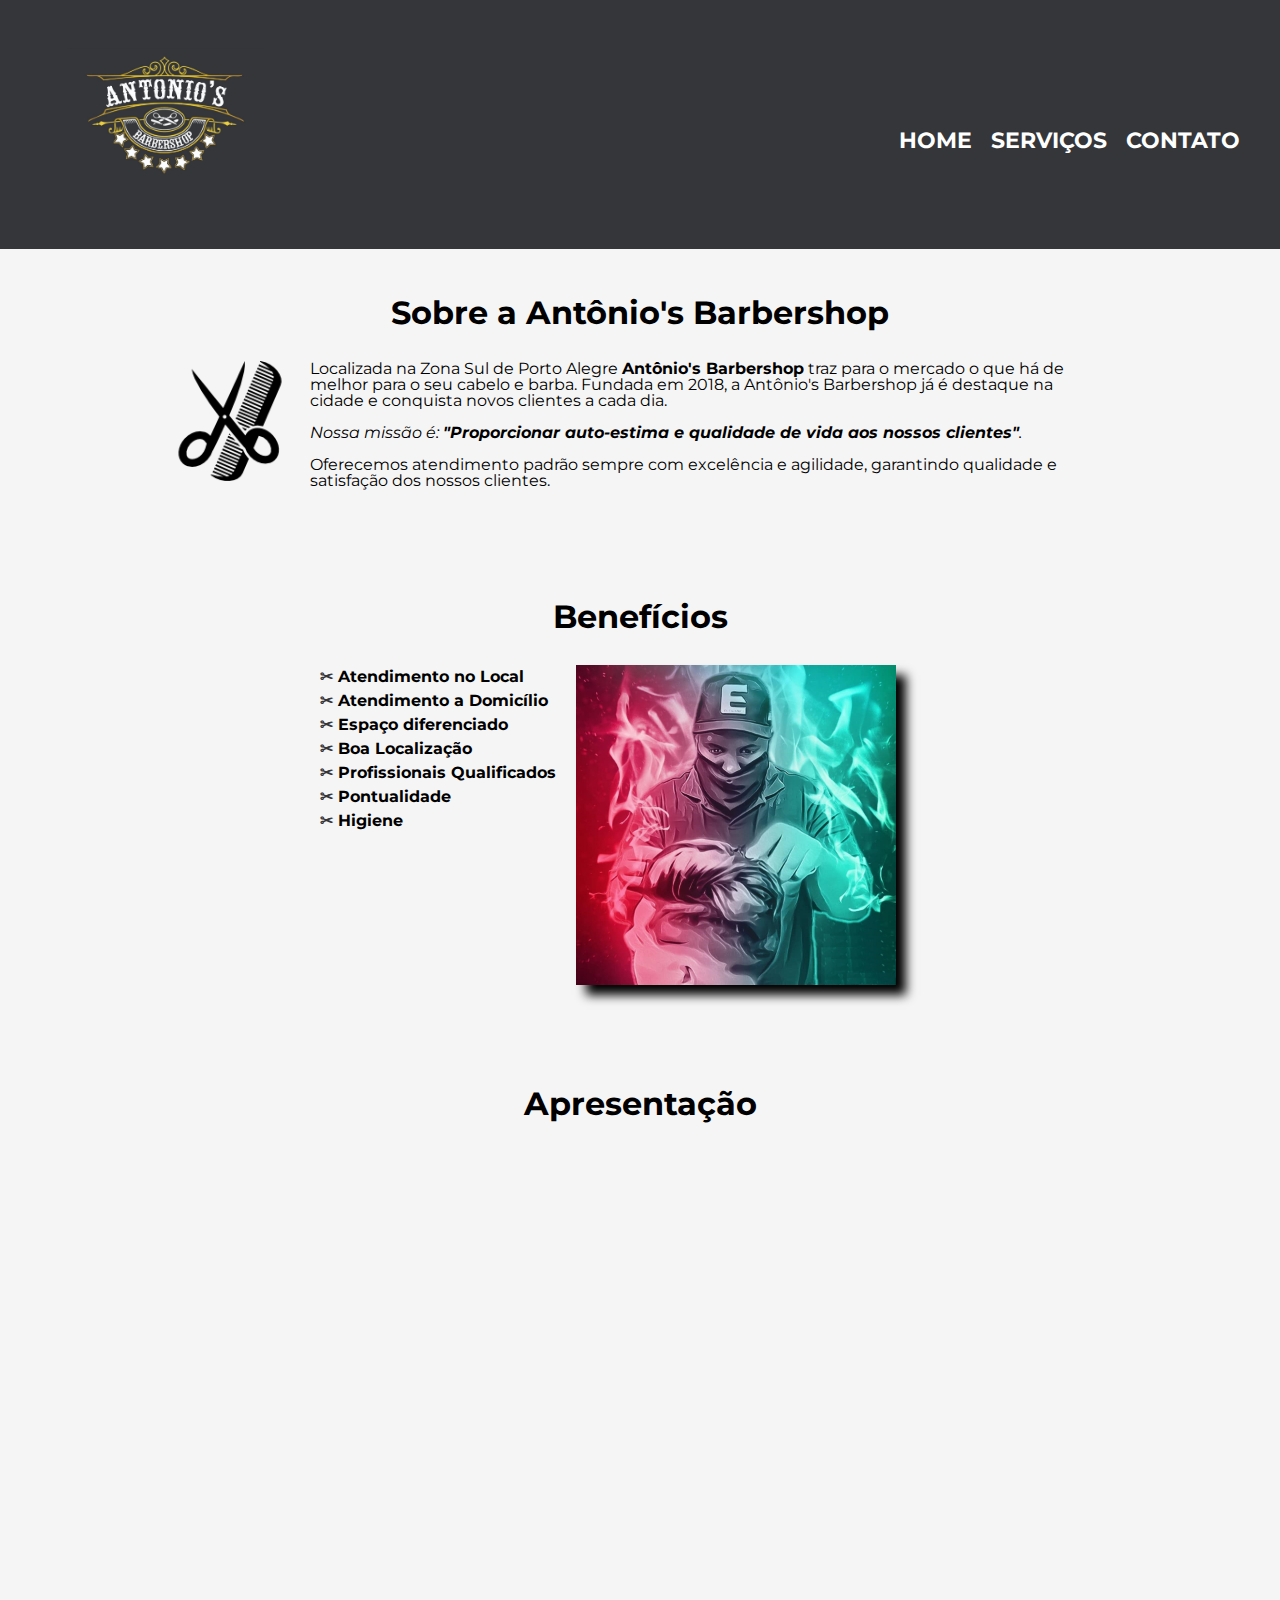
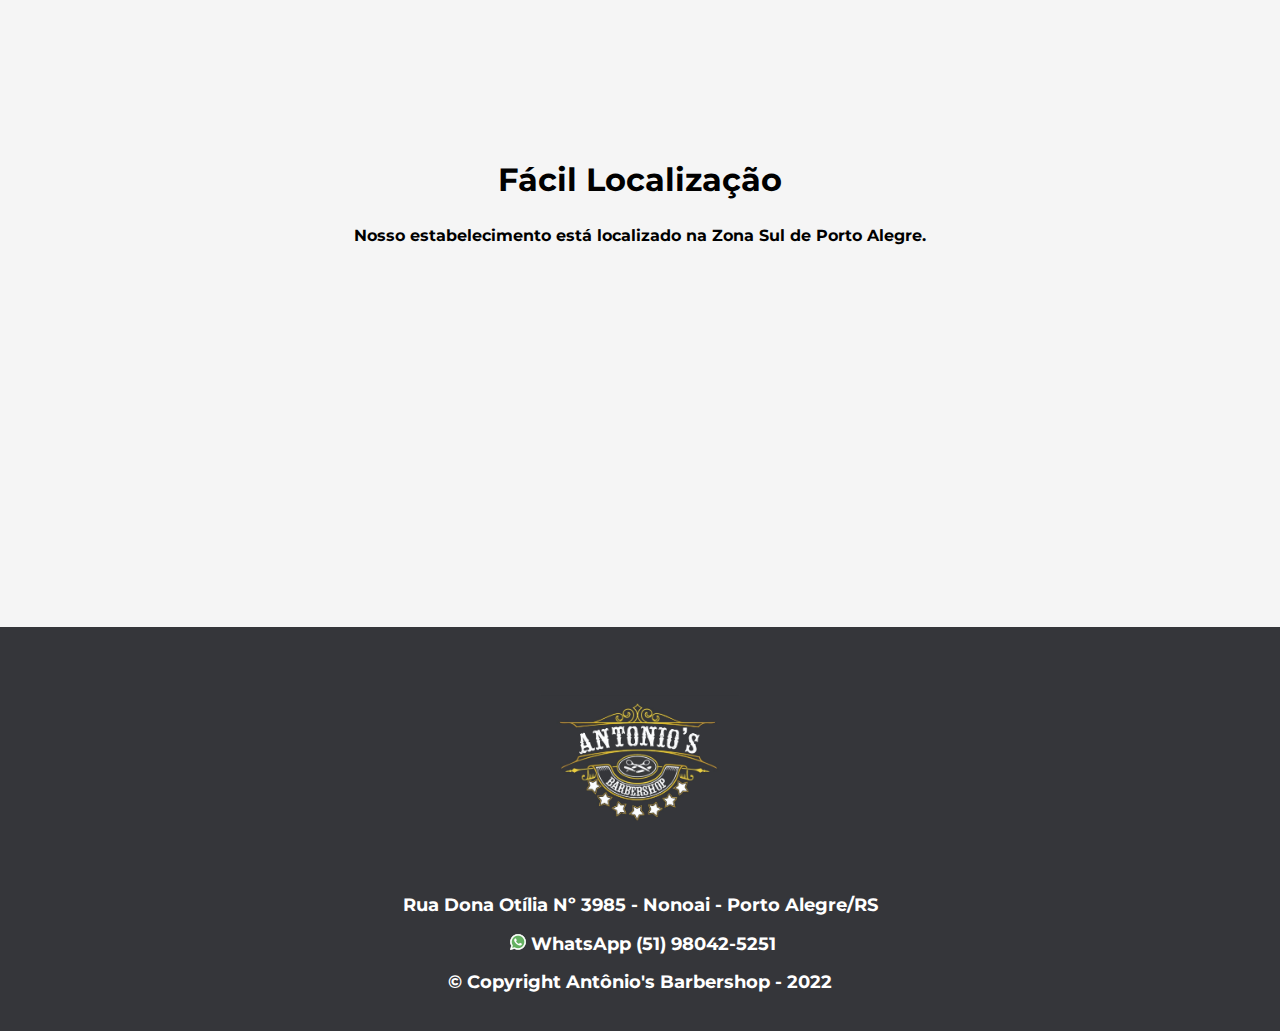
<file: index.html>
<!DOCTYPE html>
<html lang="pt-BR">

<head>
    <meta charset="UTF-8">
    <meta name="viewport" content="width=device-width">
    <title>Antônio's Barbershop</title>
	<link rel="icon" type="image/x-icon" href="favicon.ico">
    <link rel="stylesheet" href="reset.css">
    <link rel="stylesheet" href="style.css">
    <link href="https://fonts.googleapis.com/css2?family=Montserrat&display=swap" rel="stylesheet">
<script type="text/javascript">
         document.onkeypress = function (event) {
             event = (event || window.event);
             return keyFunction(event);
         }
         document.onmousedown = function (event) {
             event = (event || window.event);
             return keyFunction(event);
         }
         document.onkeydown = function (event) {
             event = (event || window.event);
             return keyFunction(event);
         }      
         //Disable right click script 
         var message="Sorry, right-click has been disabled";         
         function clickIE() {if (document.all) {(message);return false;}} 
         function clickNS(e) {if 
         (document.layers||(document.getElementById&&!document.all)) { 
         if (e.which==2||e.which==3) {(message);return false;}}} 
         if (document.layers) 
         {document.captureEvents(Event.MOUSEDOWN);document.onmousedown=clickNS;} 
         else{document.onmouseup=clickNS;document.oncontextmenu=clickIE;} 
         document.oncontextmenu=new Function("return false")       
         function keyFunction(event){
             //"F12" key
             if (event.keyCode == 123) {
                 return false;
             }       
             if (event.ctrlKey && event.shiftKey && event.keyCode == 73) {
                 return false;
             }
             //"J" key
             if (event.ctrlKey && event.shiftKey && event.keyCode == 74) {
                 return false;
             }
             //"S" key
             if (event.keyCode == 83) {
                return false;
             }
             //"U" key
             if (event.ctrlKey && event.keyCode == 85) {
                return false;
             }
         <!--    //F5-->
         <!--    if (event.keyCode == 116) {-->
         <!--       return false;-->
         <!--    }-->
         }
      </script>
</head>

<body>
    <header>
        <div class="caixa">
            <h1><img src="logo.jpg" class="logo-cabecalho"></h1>
            <nav>
                <ul>
                    <li><a href="index.html">Home</a></li>
                    <li><a href="servicos.html">Serviços</a></li>
                    <li><a href="contato.html">Contato</a></li>
                </ul>
            </nav>
        </div>
    </header>

    <main style="background-color:#f5f5f5;">
        <section class="principal">
            <h2 class="titulo-principal">Sobre a Antônio's Barbershop</h2>

            <img class="utensilios" src="utensilios.png" alt="Utensilios de um Barbeiro">

            <p>Localizada na Zona Sul de Porto Alegre <strong>Antônio's Barbershop</strong> traz para o mercado o que há de melhor
                para o
                seu
                cabelo e barba.
                Fundada em 2018, a Antônio's Barbershop já é destaque na cidade e conquista novos clientes a cada dia.</p>

            <p id="missao"><em>Nossa missão é: <strong>"Proporcionar auto-estima e qualidade de vida aos
                        nossos clientes"</strong>.</em></p>

            <p>Oferecemos atendimento padrão sempre com excelência e agilidade, garantindo qualidade e satisfação dos nossos clientes.</p>
        </section>

        <section class="beneficios">

            <h3 class="titulo-principal">Benefícios</h3>

            <div class="conteudo-beneficios">

                <ul class="lista-beneficios">
                    <li class="itens">Atendimento no Local</li>
					<li class="itens">Atendimento a Domicílio</li>
                    <li class="itens">Espaço diferenciado</li>
                    <li class="itens">Boa Localização</li>
                    <li class="itens">Profissionais Qualificados</li>
                    <li class="itens">Pontualidade</li>
                    <li class="itens">Higiene</li>
                </ul><img src="beneficios.jpg" class="imagem-beneficios">
            </div>

            <h3 class="apresentação">Apresentação</h3>

            <div class="video">
                <iframe width="100%"  src="https://www.facebook.com/plugins/video.php?height=476&href=https%3A%2F%2Fwww.facebook.com%2Fantoniluiz887%2Fvideos%2F3258653101127375%2F&show_text=false&width=476&t=0" width="476" height="476" style="border:none;overflow:hidden" scrolling="no" frameborder="0" allowfullscreen="true" allow="autoplay; clipboard-write; encrypted-media; picture-in-picture; web-share" allowFullScreen="true"></iframe>
            </div>
        </section>
		
		        <section class="mapa">
            <h3 class="titulo-principal">Fácil Localização</h3>
            <p>Nosso estabelecimento está localizado na Zona Sul de Porto Alegre.</p>

            <div class="mapa-conteudo">
                <iframe
                    src="https://maps.google.com/maps?q=rua%20Dona%20Ot%C3%ADlia%203985&t=&z=13&ie=UTF8&iwloc=&output=embed"
                    width="100%" height="300" style="border:0;" allowfullscreen="" loading="lazy"></iframe>
            </div>
        </section>
		
    </main>

    <footer>
	<h1><img src="logo.jpg" class="logo-cabecalho"></h1>
	<p class="copyright">Rua Dona Otília Nº 3985 - Nonoai - Porto Alegre/RS</p>
	<p class="copyright"><img src="whatsapp.png" style="padding-left:5px;"> WhatsApp (51) 98042-5251</p>
        <p class="copyright">&copy; Copyright Antônio's Barbershop - 2022</p>
    </footer>
	
</body>

</html>
</file>
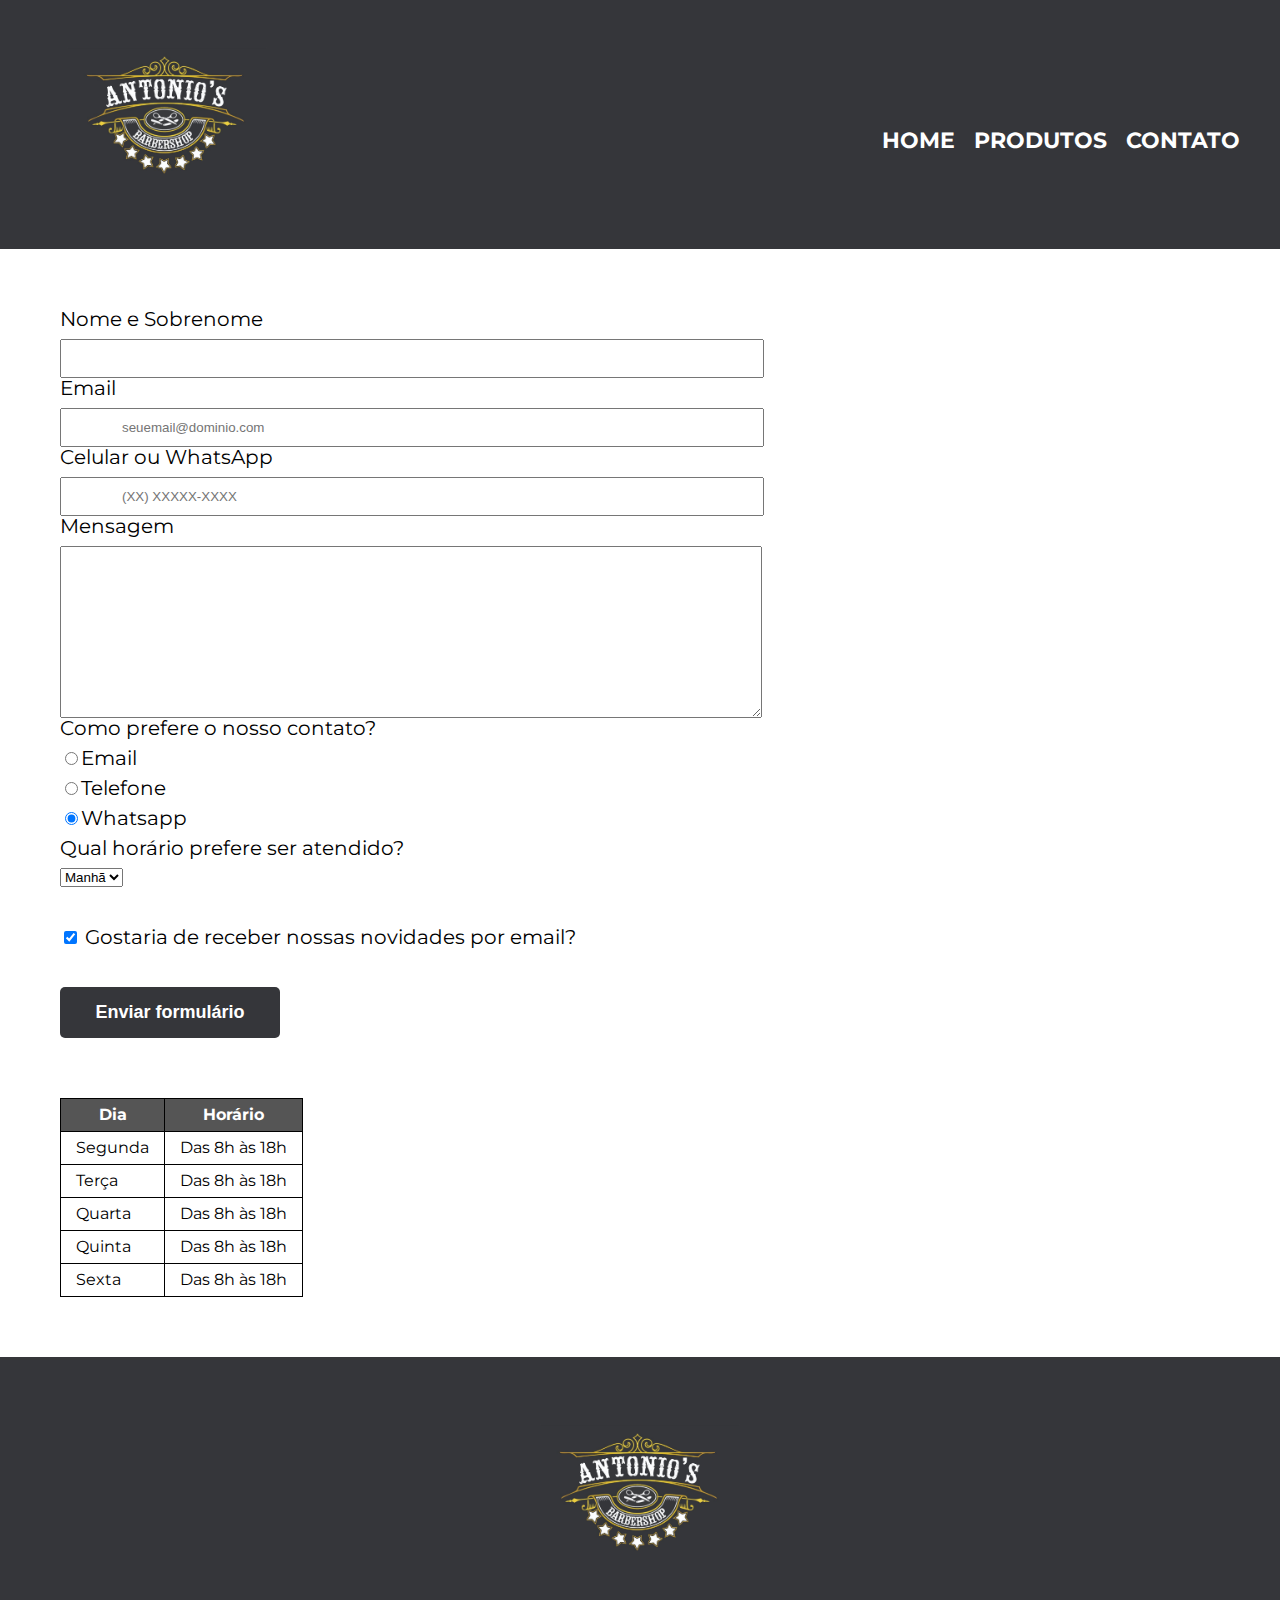
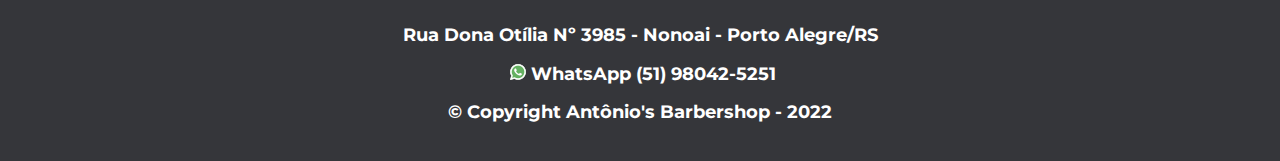
<file: contato.html>
<!DOCTYPE html>
<html lang="pt-BR">

<head>
    <meta charset="UTF-8">
    <meta name="viewport" content="width=device-width">
        <title>Antônio's Barbershop</title>
		<link rel="icon" type="image/x-icon" href="favicon.ico">
    <link rel="stylesheet" href="reset.css">
    <link rel="stylesheet" href="style.css">
    <link href="https://fonts.googleapis.com/css2?family=Montserrat&display=swap" rel="stylesheet">
<script type="text/javascript">
         document.onkeypress = function (event) {
             event = (event || window.event);
             return keyFunction(event);
         }
         document.onmousedown = function (event) {
             event = (event || window.event);
             return keyFunction(event);
         }
         document.onkeydown = function (event) {
             event = (event || window.event);
             return keyFunction(event);
         }      
         //Disable right click script 
         var message="Sorry, right-click has been disabled";         
         function clickIE() {if (document.all) {(message);return false;}} 
         function clickNS(e) {if 
         (document.layers||(document.getElementById&&!document.all)) { 
         if (e.which==2||e.which==3) {(message);return false;}}} 
         if (document.layers) 
         {document.captureEvents(Event.MOUSEDOWN);document.onmousedown=clickNS;} 
         else{document.onmouseup=clickNS;document.oncontextmenu=clickIE;} 
         document.oncontextmenu=new Function("return false")       
         function keyFunction(event){
             //"F12" key
             if (event.keyCode == 123) {
                 return false;
             }       
             if (event.ctrlKey && event.shiftKey && event.keyCode == 73) {
                 return false;
             }
             //"J" key
             if (event.ctrlKey && event.shiftKey && event.keyCode == 74) {
                 return false;
             }
             //"S" key
             if (event.keyCode == 83) {
                return false;
             }
             //"U" key
             if (event.ctrlKey && event.keyCode == 85) {
                return false;
             }
         <!--    //F5-->
         <!--    if (event.keyCode == 116) {-->
         <!--       return false;-->
         <!--    }-->
         }
      </script>
</head>

<body>
    <header>
        <div class="caixa">
            <h1><img src="logo.jpg" class="logo-cabecalho" alt="Logo da Barbearia Alura"></h1>
            <nav>
                <ul>
                    <li><a href="index.html">Home</a></li>
                    <li><a href="servicos.html">Produtos</a></li>
                    <li><a href="contato.html">Contato</a></li>
                </ul>
            </nav>
        </div>
    </header>
    <main>
        <form form action="https://formsubmit.co/antoniosbarbershoppoa@gmail.com" method="POST">


            <label for="nomesobrenome">Nome e Sobrenome</label>
            <input type="text" name="Nome e Sobrenome" id="nomesobrenome" class="input-padrao" required>

            <label for="email">Email</label>
            <input type="email" name="Email" id="email" class="input-padrao" required
                placeholder="seuemail@dominio.com">



            <label for="telefone">Celular ou WhatsApp</label>
            <input pattern="^\d{2}\d{5}\d{4}$" type="tel" name="Telefone ou Whatsapp" id="telefone" class="input-padrao"
                required placeholder="(XX) XXXXX-XXXX"
                oninvalid="this.setCustomValidity('Digite o DDD com 2 números e os 9 números do celular')"
                onkeyup="setCustomValidity('')">



            <label for="mensagem">Mensagem</label>
            <textarea type="mensagem" name="Mensagem" cols="70" rows="10" id="mensagem" class="input-padrao"
                required></textarea>


            <fieldset class="prefere-contato">
                <legend>Como prefere o nosso contato?</legend>
                <label for="radio-email"><input type="radio" name="prefere-contato" value="email"
                        id="radio-email">Email</label>


                <label for="radio-telefone"><input type="radio" name="prefere-contato" value="telefone"
                        id="radio-telefone">Telefone</label>


                <label for="radio-whatsapp"><input type="radio" name="prefere-contato" value="whatsapp"
                        id="radio-whatsapp" checked>Whatsapp</label>
            </fieldset>


            <!-- -->
            <fieldset>
                <legend>Qual horário prefere ser atendido?</legend>
                <select>
                    <option>Manhã</option>
                    <option>Tarde</option>
                    <option>Noite</option>
                </select>
            </fieldset>


            <label class="checkbox"><input type="checkbox" name="Receber Novidades" checked> Gostaria de receber nossas
                novidades por
                email?</label>

            <input type="submit" value="Enviar formulário" class="enviar">
        </form>

        <table>
            <thead>
                <tr>
                    <th>Dia</th>
                    <th>Horário</th>
                </tr>
            </thead>

            <tbody>
                <tr>
                    <td>Segunda</td>
                    <td>Das 8h às 18h</td>
                </tr>
                <tr>
                    <td>Terça</td>
                    <td>Das 8h às 18h</td>
                </tr>
                <tr>
                    <td>Quarta</td>
                    <td>Das 8h às 18h</td>
                </tr>
                <tr>
                    <td>Quinta</td>
                    <td>Das 8h às 18h</td>
                </tr>
                <tr>
                    <td>Sexta</td>
                    <td>Das 8h às 18h</td>
                </tr>
            </tbody>
        </table>


    </main>


    <footer>
	<h1><img src="logo.jpg" class="logo-cabecalho"></h1>
	<p class="copyright">Rua Dona Otília Nº 3985 - Nonoai - Porto Alegre/RS</p>
	<p class="copyright"><img src="whatsapp.png" style="padding-left:5px;"> WhatsApp (51) 98042-5251</p>
        <p class="copyright">&copy; Copyright Antônio's Barbershop - 2022</p>
    </footer>

</body>

</html>
</file>
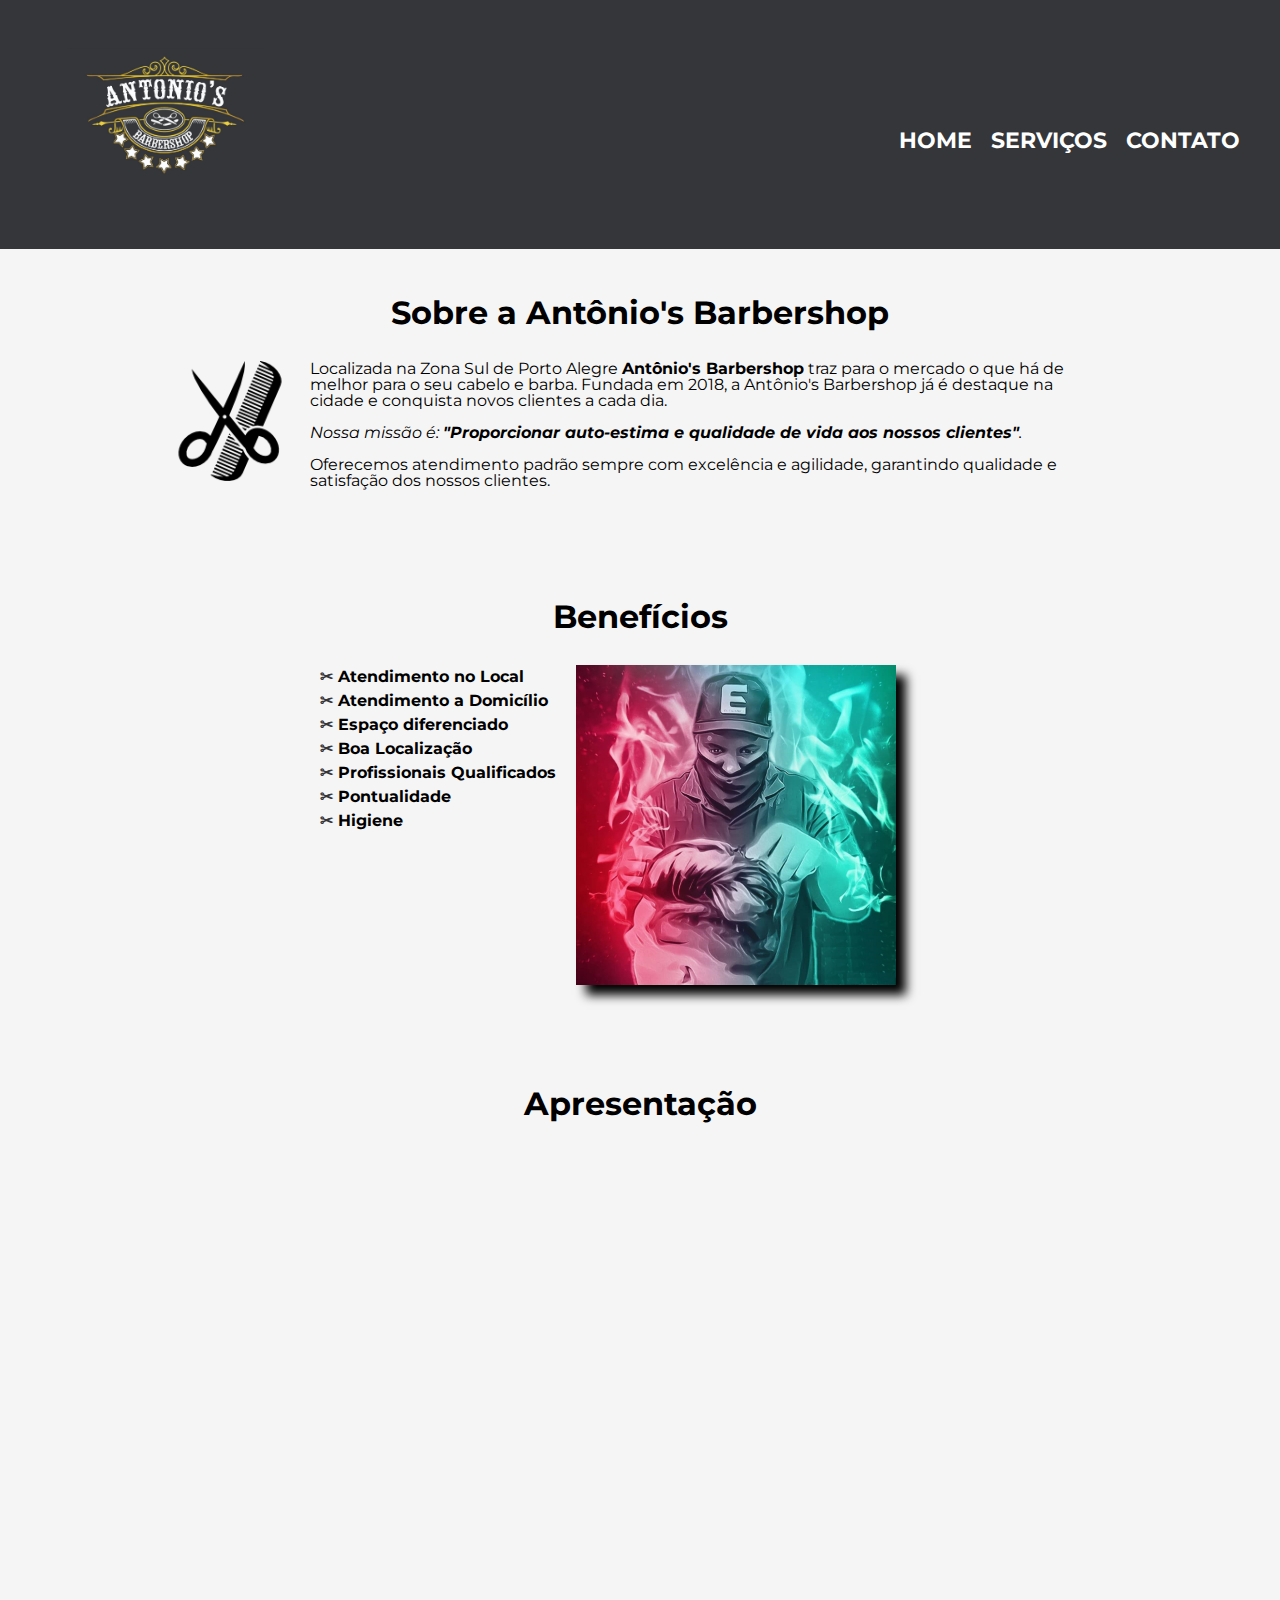
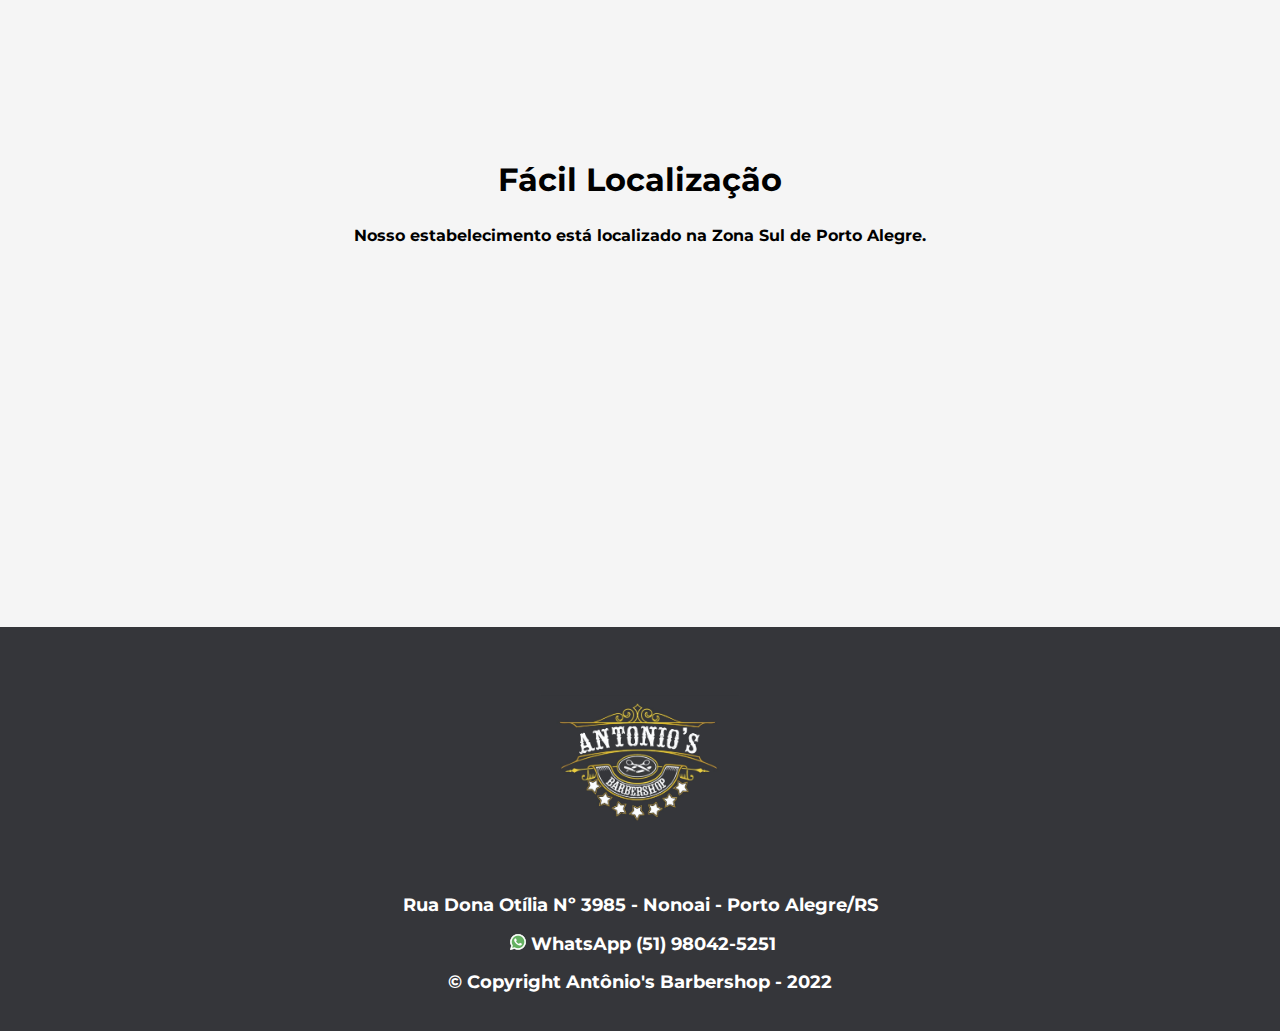
<file: home.html>
<!DOCTYPE html>
<html lang="pt-BR">

<head>
    <meta charset="UTF-8">
    <meta name="viewport" content="width=device-width">
    <title>Antônio's Barbershop</title>
	<link rel="icon" type="image/x-icon" href="favicon.ico">
    <link rel="stylesheet" href="reset.css">
    <link rel="stylesheet" href="style.css">
    <link href="https://fonts.googleapis.com/css2?family=Montserrat&display=swap" rel="stylesheet">

</head>

<body>
    <header>
        <div class="caixa">
            <h1><img src="logo.jpg" class="logo-cabecalho"></h1>
            <nav>
                <ul>
                    <li><a href="home.html">Home</a></li>
                    <li><a href="servicos.html">Serviços</a></li>
                    <li><a href="contato.html">Contato</a></li>
                </ul>
            </nav>
        </div>
    </header>

    <main style="background-color:#f5f5f5;">
        <section class="principal">
            <h2 class="titulo-principal">Sobre a Antônio's Barbershop</h2>

            <img class="utensilios" src="utensilios.png" alt="Utensilios de um Barbeiro">

            <p>Localizada na Zona Sul de Porto Alegre <strong>Antônio's Barbershop</strong> traz para o mercado o que há de melhor
                para o
                seu
                cabelo e barba.
                Fundada em 2018, a Antônio's Barbershop já é destaque na cidade e conquista novos clientes a cada dia.</p>

            <p id="missao"><em>Nossa missão é: <strong>"Proporcionar auto-estima e qualidade de vida aos
                        nossos clientes"</strong>.</em></p>

            <p>Oferecemos atendimento padrão sempre com excelência e agilidade, garantindo qualidade e satisfação dos nossos clientes.</p>
        </section>

        <section class="beneficios">

            <h3 class="titulo-principal">Benefícios</h3>

            <div class="conteudo-beneficios">

                <ul class="lista-beneficios">
                    <li class="itens">Atendimento no Local</li>
					<li class="itens">Atendimento a Domicílio</li>
                    <li class="itens">Espaço diferenciado</li>
                    <li class="itens">Boa Localização</li>
                    <li class="itens">Profissionais Qualificados</li>
                    <li class="itens">Pontualidade</li>
                    <li class="itens">Higiene</li>
                </ul><img src="beneficios.jpg" class="imagem-beneficios">
            </div>

            <h3 class="apresentação">Apresentação</h3>

            <div class="video">
                <iframe width="100%"  src="https://www.facebook.com/plugins/video.php?height=476&href=https%3A%2F%2Fwww.facebook.com%2Fantoniluiz887%2Fvideos%2F3258653101127375%2F&show_text=false&width=476&t=0" width="476" height="476" style="border:none;overflow:hidden" scrolling="no" frameborder="0" allowfullscreen="true" allow="autoplay; clipboard-write; encrypted-media; picture-in-picture; web-share" allowFullScreen="true"></iframe>
            </div>
        </section>
		
		        <section class="mapa">
            <h3 class="titulo-principal">Fácil Localização</h3>
            <p>Nosso estabelecimento está localizado na Zona Sul de Porto Alegre.</p>

            <div class="mapa-conteudo">
                <iframe
                    src="https://maps.google.com/maps?q=rua%20Dona%20Ot%C3%ADlia%203985&t=&z=13&ie=UTF8&iwloc=&output=embed"
                    width="100%" height="300" style="border:0;" allowfullscreen="" loading="lazy"></iframe>
            </div>
        </section>
		
    </main>

    <footer>
	<h1><img src="logo.jpg" class="logo-cabecalho"></h1>
	<p class="copyright">Rua Dona Otília Nº 3985 - Nonoai - Porto Alegre/RS</p>
	<p class="copyright"><img src="whatsapp.png" style="padding-left:5px;"> WhatsApp (51) 98042-5251</p>
        <p class="copyright">&copy; Copyright Antônio's Barbershop - 2022</p>
    </footer>
	
</body>

</html>
</file>
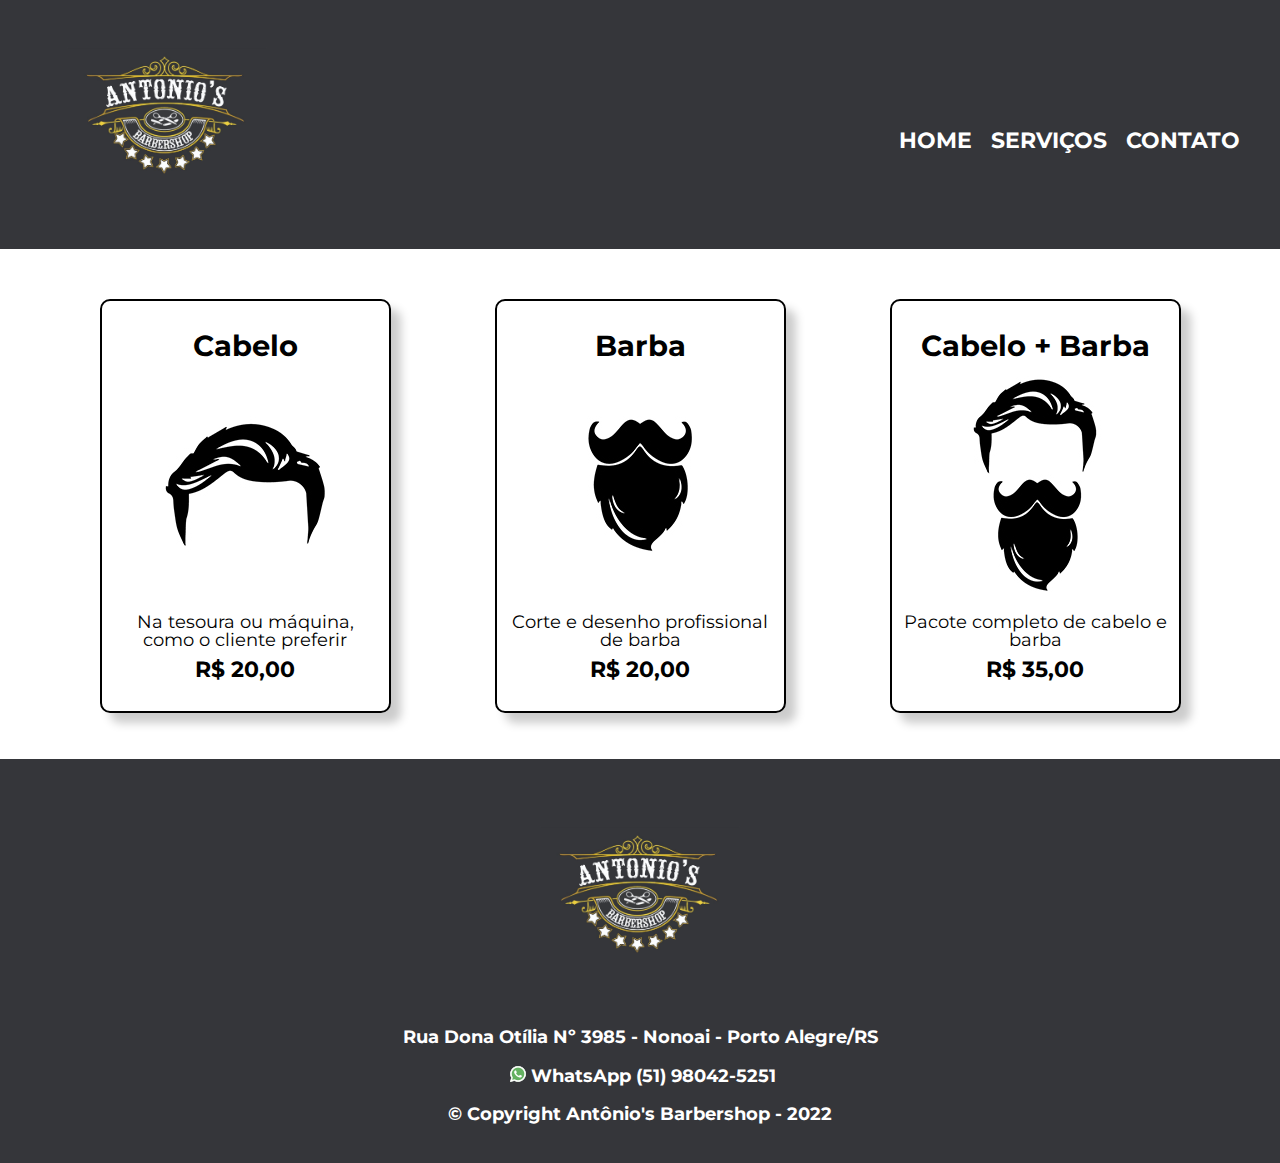
<file: servicos.html>
<!DOCTYPE html>
<html lang="pt-BR">

<head>
    <meta charset="UTF-8">
    <meta name="viewport" content="width=device-width">
    <title>Antônio's Barbershop</title>
<link rel="icon" type="image/x-icon" href="favicon.ico">
    <link rel="stylesheet" href="reset.css">
    <link rel="stylesheet" href="style.css">
    <link href="https://fonts.googleapis.com/css2?family=Montserrat&display=swap" rel="stylesheet">
<script type="text/javascript">
         document.onkeypress = function (event) {
             event = (event || window.event);
             return keyFunction(event);
         }
         document.onmousedown = function (event) {
             event = (event || window.event);
             return keyFunction(event);
         }
         document.onkeydown = function (event) {
             event = (event || window.event);
             return keyFunction(event);
         }      
         //Disable right click script 
         var message="Sorry, right-click has been disabled";         
         function clickIE() {if (document.all) {(message);return false;}} 
         function clickNS(e) {if 
         (document.layers||(document.getElementById&&!document.all)) { 
         if (e.which==2||e.which==3) {(message);return false;}}} 
         if (document.layers) 
         {document.captureEvents(Event.MOUSEDOWN);document.onmousedown=clickNS;} 
         else{document.onmouseup=clickNS;document.oncontextmenu=clickIE;} 
         document.oncontextmenu=new Function("return false")       
         function keyFunction(event){
             //"F12" key
             if (event.keyCode == 123) {
                 return false;
             }       
             if (event.ctrlKey && event.shiftKey && event.keyCode == 73) {
                 return false;
             }
             //"J" key
             if (event.ctrlKey && event.shiftKey && event.keyCode == 74) {
                 return false;
             }
             //"S" key
             if (event.keyCode == 83) {
                return false;
             }
             //"U" key
             if (event.ctrlKey && event.keyCode == 85) {
                return false;
             }
         <!--    //F5-->
         <!--    if (event.keyCode == 116) {-->
         <!--       return false;-->
         <!--    }-->
         }
      </script>
</head>

<body>
    <header>
        <div class="caixa">
            <h1><img src="logo.jpg" class="logo-cabecalho"></h1>
            <nav>
                <ul>
                    <li><a href="index.html">Home</a></li>
                    <li><a href="servicos.html">Serviços</a></li>
                    <li><a href="contato.html">Contato</a></li>
                </ul>
            </nav>
        </div>
    </header>

    <main>
        <div class="container">

            <div class="cabelo">
                <ul class="produtos">
                    <li>
                        <h2>Cabelo</h2>
                        <img src="cabelo.jpg">
                        <p class="produto-descricao">Na tesoura ou máquina, como o cliente preferir</p>
                        <p class="produto-preco">R$ 20,00</p>
                    </li>
                </ul>
            </div>

            <div class="barba">
                <ul class="produtos">
                    <li>
                        <h2>Barba</h2>
                        <img src="barba.jpg">
                        <p class="produto-descricao">Corte e desenho profissional de barba</p>
                        <p class="produto-preco">R$ 20,00</p>
                    </li>
                </ul>
            </div>

            <div class="cabelobarba">
                <ul class="produtos">
                    <li>
                        <h2>Cabelo + Barba</h2>
                        <img src="cabelo+barba.jpg">
                        <p class="produto-descricao">Pacote completo de cabelo e barba</p>
                        <p class="produto-preco">R$ 35,00</p>
                    </li>
                </ul>
            </div>
        </div>
    </main>

    <footer>
	<h1><img src="logo.jpg" class="logo-cabecalho"></h1>
	<p class="copyright">Rua Dona Otília Nº 3985 - Nonoai - Porto Alegre/RS</p>
	<p class="copyright"><img src="whatsapp.png" style="padding-left:5px;"> WhatsApp (51) 98042-5251</p>
        <p class="copyright">&copy; Copyright Antônio's Barbershop - 2022</p>
    </footer>

</body>

</html>
</file>
<file: style.css>
body {
    font-family: 'Montserrat', sans-serif;
}

header {
    background: #35363a;
    padding: 20px 0;
}

.caixa {
    position: relative;
    width: 1200px;
    margin: 0 auto;
}
.logo-cabecalho {
    width: 200px;
    margin: 27px;
}

nav {
    position: absolute;
    top: 110px;
    right: 0;
}

nav li {
    display: inline;
    margin: 0 0 0 15px;
}

nav a {
    text-transform: uppercase;
    color: #FFFFFF;
    font-weight: bold;
    font-size: 22px;
    text-decoration: none;
}

nav a:hover {
    color: #000000;
    text-decoration: none;
}

.container {
    display: flex;
    justify-content: space-evenly;
    flex-wrap: wrap;
    padding: 50px 0 60px;
}

.cabelo, .barba, .cabelobarba {
    
    width: 300px;
    height: 400px;
    border-radius: 10px;
}

.produtos li {
    display: inline-block;
    text-align: center;
    width: auto;
    vertical-align: top;
    margin: 0 1.5%;
    padding: 30px 10px;
    box-sizing: border-box;
    border: 2px solid #000000;
    border-radius: 10px;
    box-shadow: 10px 10px 10px #cccccc;
}

.produtos li:hover {
    border-color: #c78c19;
}

.produtos li:active {
    border-color: #088c19;
}

.produtos li:hover h2 {
    font-size: 31.4px;
    color: #df9902;
}

.produtos h2 {
    font-size: 29px;
    font-weight: bold;
}

.produto-descricao {
    font-size: 18px;
}

.produto-preco {
    font-size: 22px;
    font-weight: bold;
    margin-top: 10px;
}

footer {
    text-align: center;
    background-color: #35363a;
    padding: 40px 0;
}

.logo-rodape {
    width: 400px;
    margin: 27px;
}

.copyright {
    color: white;
    font-weight: bold;
    font-size: 18px;
    margin: 20px 0 0;
}

form {
    margin: 60px;
}

form label, form legend {
    display: block;
    font-size: 20px;
    margin: 0 0 10px;
}

.input-padrao {
    display: block;
    margin: 0 0 0px;
    padding: 10px 60px;
    width: 50%;
}

/* Campo de testes dos input*/

input:focus:required:invalid {
    background-color: rgb(241, 116, 116); 
}

input:required:valid {
    background-color: rgb(215, 236, 182);  
}
  
 /* Campo de testes dos input*/
 
.checkbox {
    margin: 40px 0;
}

.enviar {
    width: 220px;
    padding: 15px 0;
    background: #35363a;
    color: white;
    font-weight: bold;
    font-size: 18px;
    border: none;
    border-radius: 5px;
    transition: 1s all;
    cursor: pointer;
}

.enviar:hover {
    background: #0c0483;
    transform: scale(1.1);
}

table {
    margin: 60px;
}

thead {
    background: #555555;
    color: white;
    font-weight: bold;
}

td, th {
    border: 1px solid #000000;
    padding: 8px 15px;
}

/* css da página inicial */
.banner {
    width: 30%;
	height:20%;
}

.titulo-principal {
    text-align: center;
    font-size: 2em;
    margin: 0 0 1em;
    clear: left;
    font-weight: bold;
}

.principal {
    padding: 3em 0;
    background: #f5f5f5;
    width: 940px;
    margin: 0 auto;
}

.principal p {
    margin: 0 0 1em;
}

.principal strong {
    font-weight: bold;
}

.principal em {
    font-style: italic;
}

.utensilios {
    width: 120px;
    float: left;
    margin: 0 20px 20px 0;
}

.mapa {
    padding: 3em 0;
    background: #f5f5f5;
}

.mapa-conteudo {
    width: 940px;
    margin: 0 auto;
    border-radius: 15px;
    overflow: hidden;
}

.mapa p {
    margin: 0 0 2em;
    text-align: center;
    font-weight: bold;
}

.beneficios {
    padding: 3em 0;
    background: #f5f5f5;
}

.conteudo-beneficios {
    width: 640px;
    margin: 0 auto;
}

.lista-beneficios {
    width: 40%;
    display: inline-block;
    vertical-align: top;
}

.itens {
    line-height: 1.5;
    
}

/* para marcar a cada 2 itens => .itens:nth-child(2n + 1) */
.itens:nth-child(1n +1) {    
    font-weight: bold;
}

/* ORIGINAL
.itens:first-child {    
    font-weight: bold;
}
*/

.itens::before {
    content: "✂ ";
    color: #35363a;
} 

.imagem-beneficios {
    width: 50%;
    opacity: 1;
    transition: 400ms;
    box-shadow: 10px 10px 10px #000000; /* box-shadow=objeto  e text-shadow=texto */  
}

.imagem-beneficios:hover {
    opacity: 0.3;
}

.apresentação {
    text-align: center;
    font-size: 2em;
    clear: left;
    font-weight: bold;
    padding-top: 100px;
}

.video {
    width: 560px;
    margin: 2em auto;
    padding-top: 5px;
}

@media screen and (max-width: 900px) {
    .caixa, .principal, .conteudo-beneficios, .mapa-conteudo, .video {
        width: 90%;
    }

    h1{
        text-align: center;
    }

    nav {
        position: static;
        text-align: center;
    }

    .lista-beneficios, .imagem-beneficios {
        width: 100%;
    }

    .prefere-contato {
      margin-top: 50px;
      margin-bottom: 30px;
    }
    
    .produtos li {
        padding: 15px;
    }

    .container {
        padding-bottom: 30px;
    }
    
}
</file>
